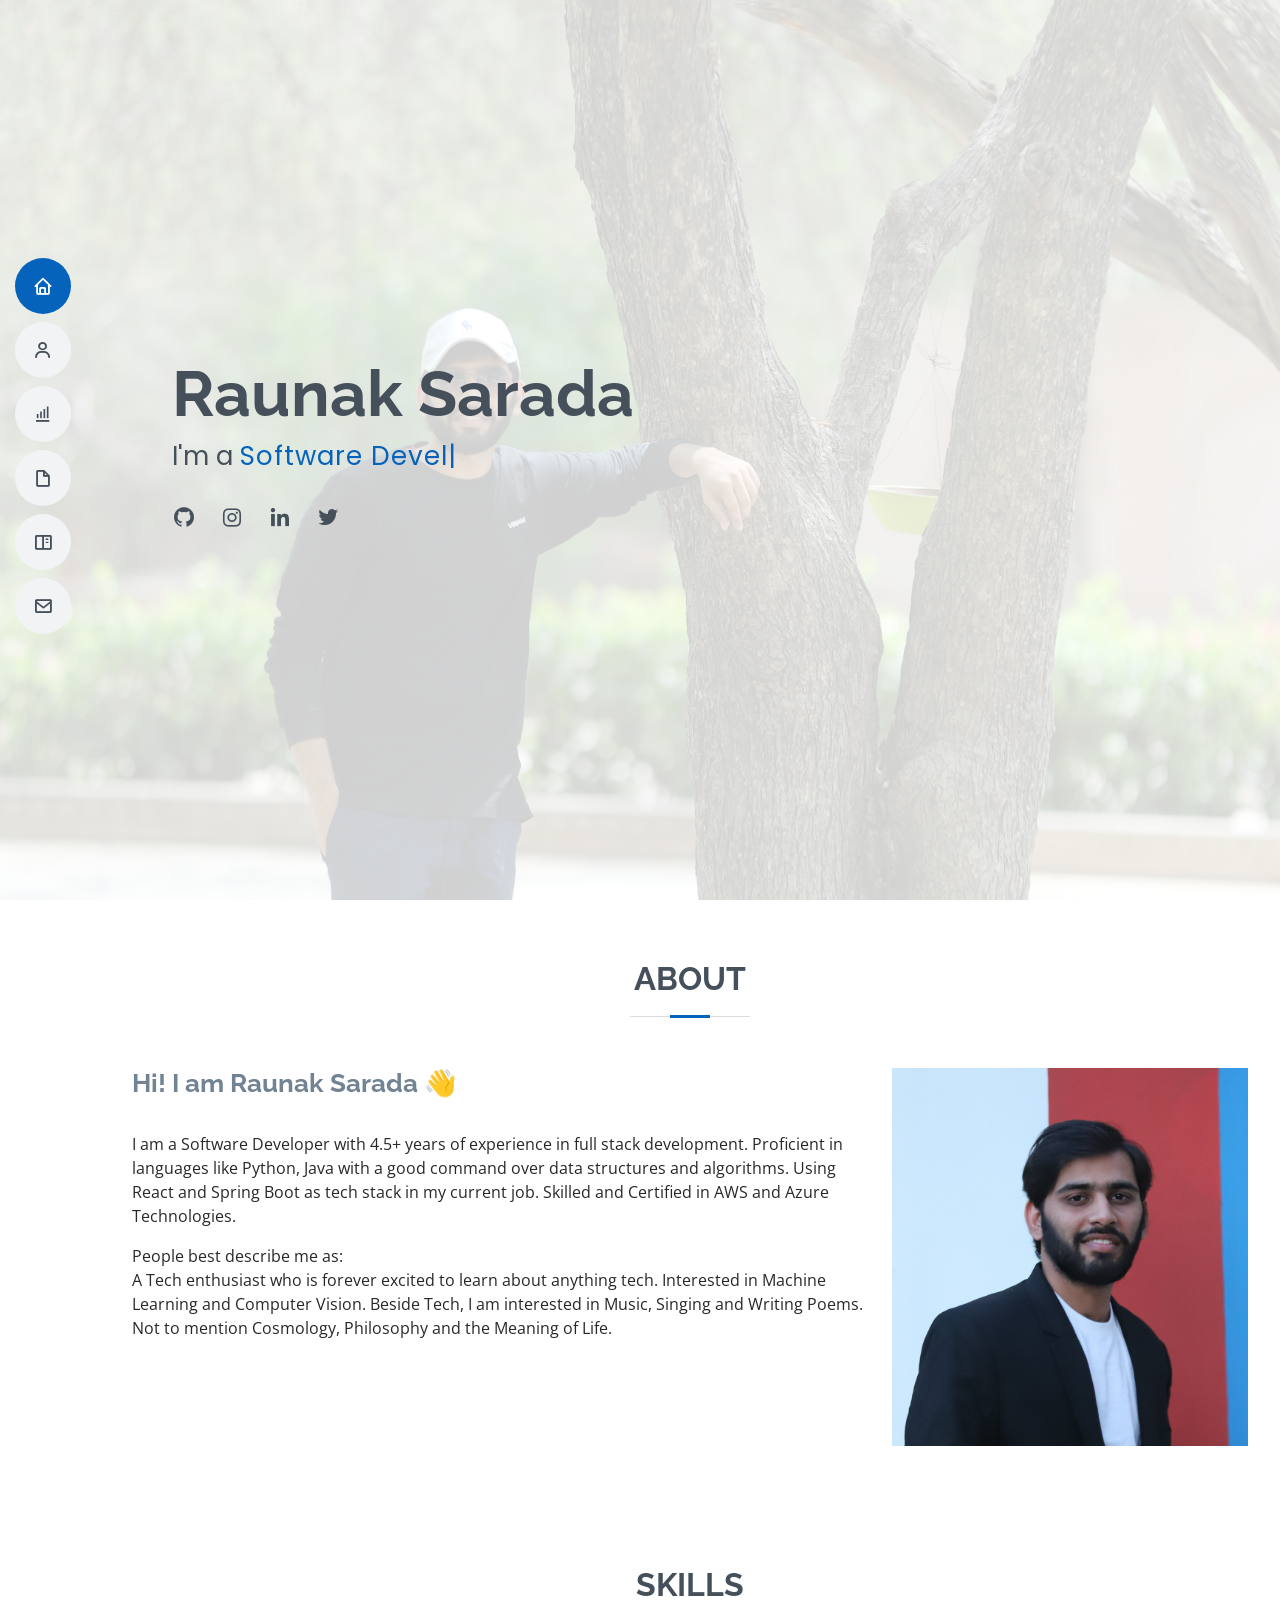
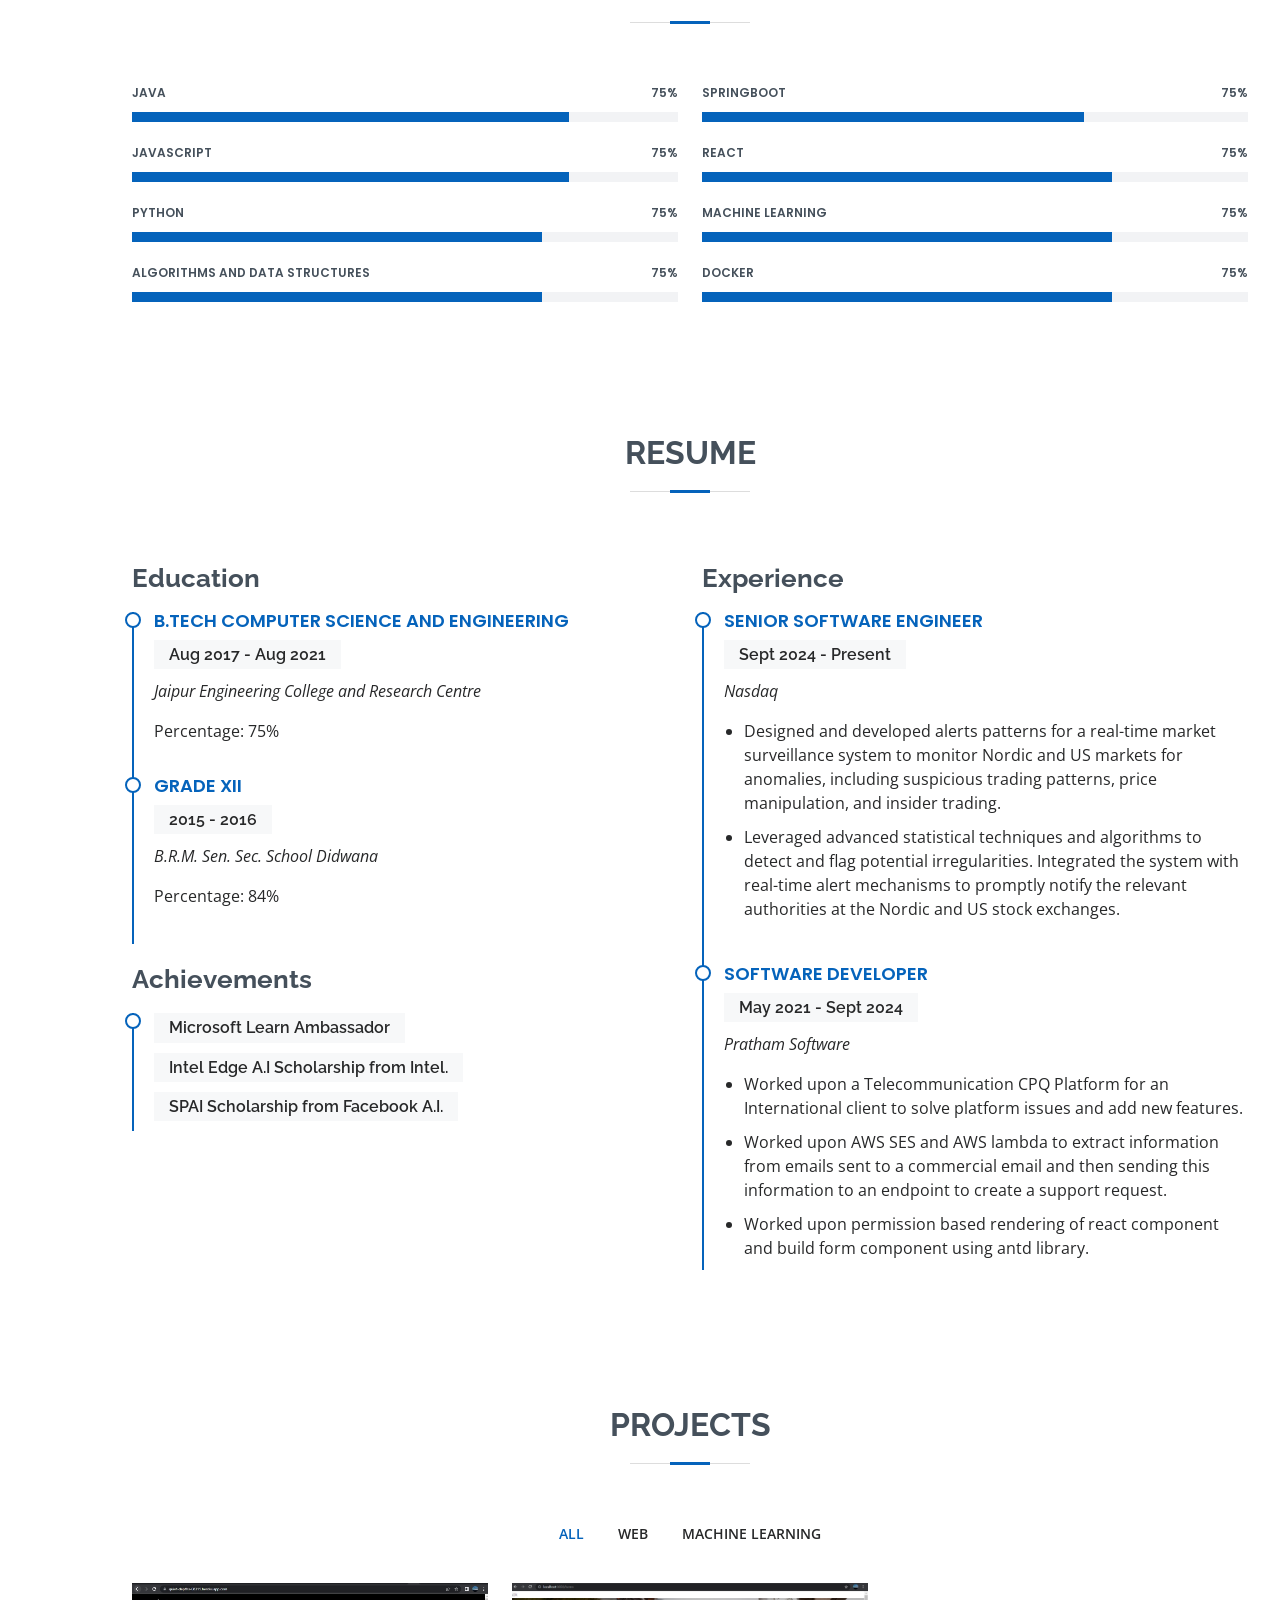
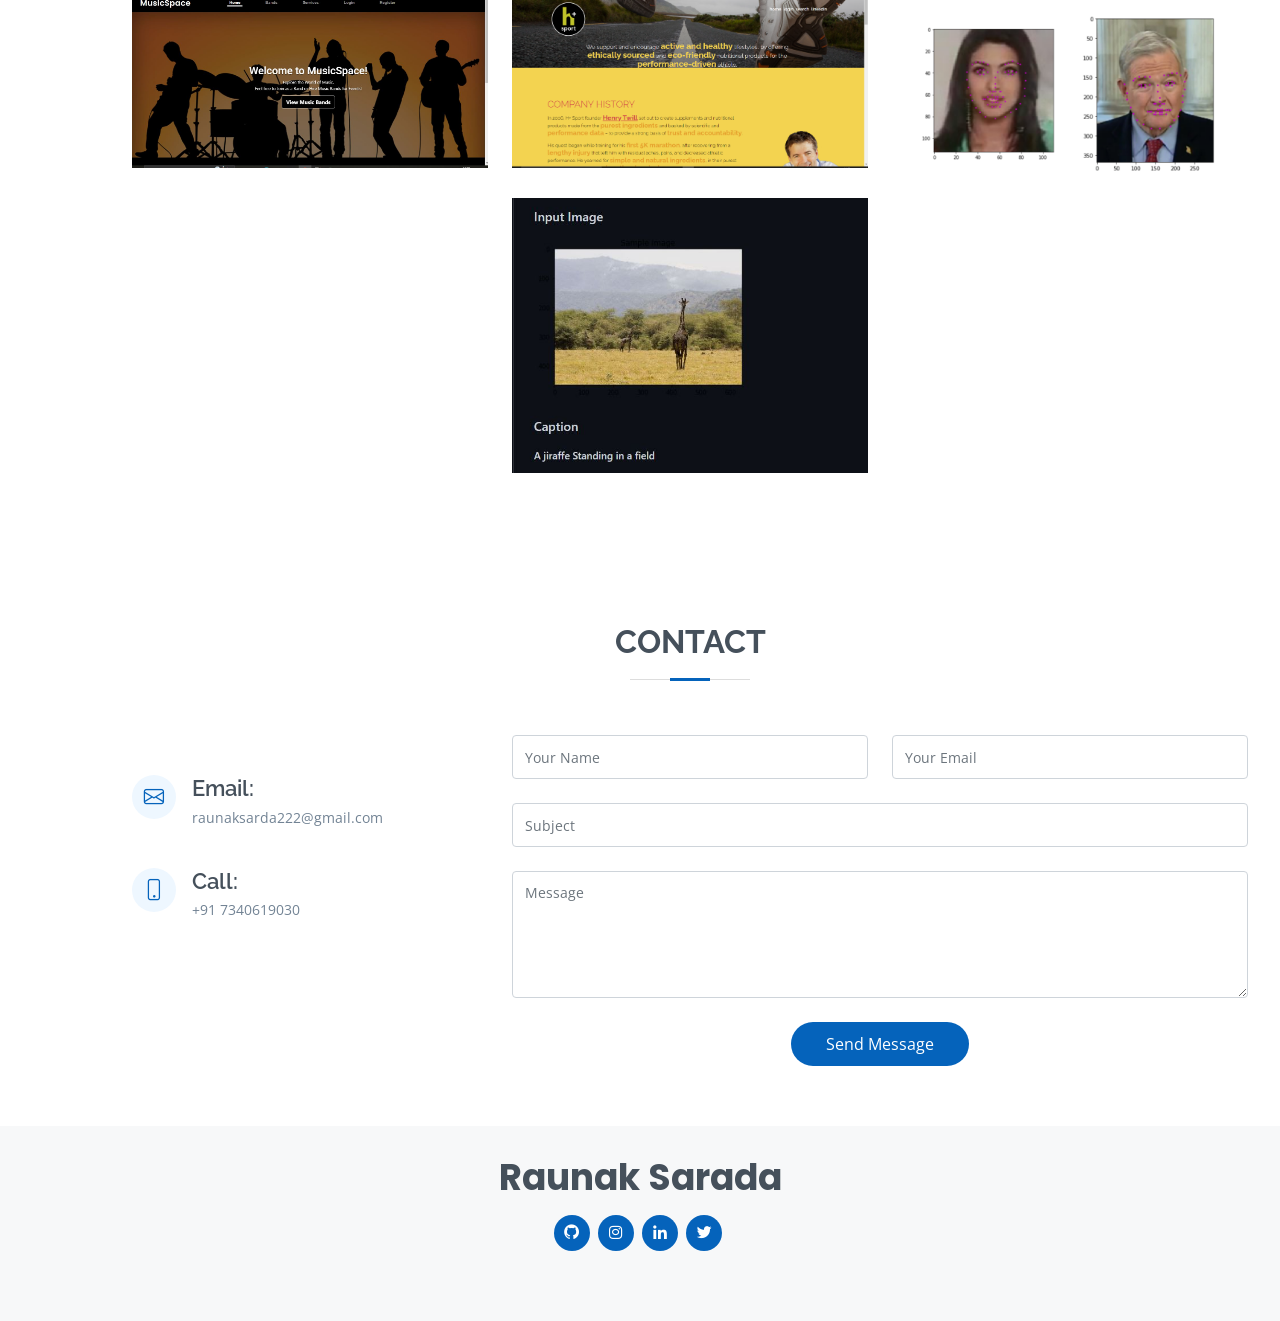
<file: index.html>
<!DOCTYPE html>
<html lang="en">

<head>
  <meta charset="utf-8">
  <meta content="width=device-width, initial-scale=1.0" name="viewport">

  <title>Raunak Sarada - Software Developer</title>
  <meta
    content="Software Developer with expertise in Python, Java, React, and Machine Learning. View my portfolio and resume."
    name="description">
  <meta content="Raunak Sarada, Software Developer, Full Stack, Machine Learning, Python, Java, React, Portfolio"
    name="keywords">

  <!-- Favicons -->
  <link href="assets/img/favicon.png" rel="icon">
  <link href="assets/img/apple-touch-icon.png" rel="apple-touch-icon">

  <!-- Google Fonts -->
  <link
    href="https://fonts.googleapis.com/css?family=Open+Sans:300,300i,400,400i,600,600i,700,700i|Raleway:300,300i,400,400i,500,500i,600,600i,700,700i|Poppins:300,300i,400,400i,500,500i,600,600i,700,700i"
    rel="stylesheet">

  <!-- Vendor CSS Files -->
  <link href="assets/vendor/aos/aos.css" rel="stylesheet">
  <link href="assets/vendor/bootstrap/css/bootstrap.min.css" rel="stylesheet">
  <link href="assets/vendor/bootstrap-icons/bootstrap-icons.css" rel="stylesheet">
  <link href="assets/vendor/boxicons/css/boxicons.min.css" rel="stylesheet">
  <link href="assets/vendor/glightbox/css/glightbox.min.css" rel="stylesheet">
  <link href="assets/vendor/swiper/swiper-bundle.min.css" rel="stylesheet">

  <!-- Template Main CSS File -->
  <link href="assets/css/style.css" rel="stylesheet">

  <!-- =======================================================
  * Template Name: MyResume - v4.3.0
  * Template URL: https://bootstrapmade.com/free-html-bootstrap-template-my-resume/
  * Author: BootstrapMade.com
  * License: https://bootstrapmade.com/license/
  ======================================================== -->
</head>

<body>

  <!-- ======= Mobile nav toggle button ======= -->
  <!-- <button type="button" class="mobile-nav-toggle d-xl-none"><i class="bi bi-list mobile-nav-toggle"></i></button> -->
  <i class="bi bi-list mobile-nav-toggle d-xl-none"></i>
  <!-- ======= Header ======= -->
  <header id="header" class="d-flex flex-column justify-content-center">

    <nav id="navbar" class="navbar nav-menu">
      <ul>
        <li><a href="#hero" class="nav-link scrollto active"><i class="bx bx-home"></i> <span>Home</span></a></li>
        <li><a href="#about" class="nav-link scrollto"><i class="bx bx-user"></i> <span>About</span></a></li>
        <li><a href="#skills" class="nav-link scrollto"><i class="bx bx-bar-chart-alt"></i> <span>Skills</span></a></li>
        <li><a href="#resume" class="nav-link scrollto"><i class="bx bx-file-blank"></i> <span>Resume</span></a></li>
        <li><a href="#portfolio" class="nav-link scrollto"><i class="bx bx-book-content"></i> <span>Portfolio</span></a>
        </li>
        <li><a href="#contact" class="nav-link scrollto"><i class="bx bx-envelope"></i> <span>Contact</span></a></li>
      </ul>
    </nav><!-- .nav-menu -->

  </header><!-- End Header -->

  <!-- ======= Hero Section ======= -->
  <section id="hero" class="d-flex flex-column justify-content-center">
    <div class="container" data-aos="zoom-in" data-aos-delay="100">
      <h1>Raunak Sarada</h1>
      <p>I'm a <span class="typed" data-typed-items="Software Developer, Machine Learning Enthusiast"></span></p>
      <div class="social-links">
        <a href="https://github.com/raunak222" class="github" target="_blank"><i class="bx bxl-github"></i></a>
        <a href="https://www.instagram.com/raunak1999/" class="instagram" target="_blank"><i
            class="bx bxl-instagram"></i></a>
        <a href="https://www.linkedin.com/in/raunak-sarada/" class="linkedin" target="_blank"><i
            class="bx bxl-linkedin"></i></a>
        <a href="https://twitter.com/Raunak13064200" class="twitter" target="_blank"><i class="bx bxl-twitter"></i></a>
      </div>
    </div>
  </section><!-- End Hero -->

  <main id="main">

    <!-- ======= About Section ======= -->
    <section id="about" class="about">
      <div class="container" data-aos="fade-up">

        <div class="section-title">
          <h2>About</h2>
        </div>

        <div class="row">

          <div class="col-lg-8 pt-4 pt-lg-0 content">
            <h3>Hi! I am Raunak Sarada 👋</h3>
            <br>
            <!-- <p class="fst-italic">
              Lorem ipsum dolor sit amet, consectetur adipiscing elit, sed do eiusmod tempor incididunt ut labore et dolore
              magna aliqua.
            </p> -->
            <p>I am a Software Developer with 4.5+ years of experience in full stack development. Proficient in
              languages like Python,
              Java with a good command over data structures and algorithms.
              Using React and Spring Boot as tech stack in my current job. Skilled and Certified in AWS and Azure
              Technologies.
            </p>
            <p> People best describe me as:
              <br>A Tech enthusiast who is forever excited to learn about anything tech.
              Interested in Machine Learning and Computer Vision.
              Beside Tech, I am interested in Music, Singing and Writing Poems.
              Not to mention Cosmology, Philosophy and the Meaning of Life.
            </p>
            <div class="row">
            </div>
          </div>
          <div class="col-lg-4">
            <img src="assets/img/profile-img.jpg" class="img-fluid" alt="Raunak Sarada Profile Picture">
          </div>
        </div>

      </div>
    </section><!-- End About Section -->

    <!-- ======= Facts Section ======= -->

    <!-- End Facts Section -->

    <!-- ======= Skills Section ======= -->
    <section id="skills" class="skills section-bg">
      <div class="container" data-aos="fade-up">

        <div class="section-title">
          <h2>Skills</h2>
          <!-- <p>Magnam dolores commodi suscipit. Necessitatibus eius consequatur ex aliquid fuga eum quidem. Sit sint consectetur velit. Quisquam quos quisquam cupiditate. Et nemo qui impedit suscipit alias ea. Quia fugiat sit in iste officiis commodi quidem hic quas.</p> -->
        </div>

        <div class="row skills-content">

          <div class="col-lg-6">

            <div class="progress">
              <span class="skill">Java <i class="val">75%</i></span>
              <div class="progress-bar-wrap">
                <div class="progress-bar" role="progressbar" aria-valuenow="80" aria-valuemin="0" aria-valuemax="100">
                </div>
              </div>
            </div>

            <div class="progress">
              <span class="skill">Javascript <i class="val">75%</i></span>
              <div class="progress-bar-wrap">
                <div class="progress-bar" role="progressbar" aria-valuenow="80" aria-valuemin="0" aria-valuemax="100">
                </div>
              </div>
            </div>

            <div class="progress">
              <span class="skill">Python <i class="val">75%</i></span>
              <div class="progress-bar-wrap">
                <div class="progress-bar" role="progressbar" aria-valuenow="75" aria-valuemin="0" aria-valuemax="100">
                </div>
              </div>
            </div>

            <div class="progress">
              <span class="skill">Algorithms and Data Structures<i class="val">75%</i></span>
              <div class="progress-bar-wrap">
                <div class="progress-bar" role="progressbar" aria-valuenow="75" aria-valuemin="0" aria-valuemax="100">
                </div>
              </div>
            </div>

          </div>

          <div class="col-lg-6">

            <div class="progress">
              <span class="skill">Springboot<i class="val">75%</i></span>
              <div class="progress-bar-wrap">
                <div class="progress-bar" role="progressbar" aria-valuenow="70" aria-valuemin="0" aria-valuemax="100">
                </div>
              </div>
            </div>

            <div class="progress">
              <span class="skill">React<i class="val">75%</i></span>
              <div class="progress-bar-wrap">
                <div class="progress-bar" role="progressbar" aria-valuenow="75" aria-valuemin="0" aria-valuemax="100">
                </div>
              </div>
            </div>

            <div class="progress">
              <span class="skill">Machine learning<i class="val">75%</i></span>
              <div class="progress-bar-wrap">
                <div class="progress-bar" role="progressbar" aria-valuenow="75" aria-valuemin="0" aria-valuemax="100">
                </div>
              </div>
            </div>

            <div class="progress">
              <span class="skill">Docker<i class="val">75%</i></span>
              <div class="progress-bar-wrap">
                <div class="progress-bar" role="progressbar" aria-valuenow="75" aria-valuemin="0" aria-valuemax="100">
                </div>
              </div>
            </div>



          </div>

        </div>

      </div>
    </section><!-- End Skills Section -->

    <!-- ======= Resume Section ======= -->
    <section id="resume" class="resume">
      <div class="container" data-aos="fade-up">

        <div class="section-title">
          <h2>Resume</h2>
          <!-- <p>Magnam dolores commodi suscipit. Necessitatibus eius consequatur ex aliquid fuga eum quidem. Sit sint consectetur velit. Quisquam quos quisquam cupiditate. Et nemo qui impedit suscipit alias ea. Quia fugiat sit in iste officiis commodi quidem hic quas.</p> -->
        </div>

        <div class="row">
          <div class="col-lg-6">
            <h3 class="resume-title">Education</h3>
            <div class="resume-item">
              <h4>B.Tech Computer Science and Engineering</h4>
              <h5>Aug 2017 - Aug 2021</h5>
              <p><em>Jaipur Engineering College and Research Centre</em></p>
              <p>Percentage: 75%</p>
            </div>
            <div class="resume-item">
              <h4>Grade XII</h4>
              <h5>2015 - 2016</h5>
              <p><em>B.R.M. Sen. Sec. School Didwana</em></p>
              <p>Percentage: 84%</p>
            </div>

            <h3 class="resume-title">Achievements</h3>
            <div class="resume-item">
              <h5>Microsoft Learn Ambassador</h5>
              <h5>Intel Edge A.I Scholarship from Intel.</h5>
              <h5>SPAI Scholarship from Facebook A.I.</h5>
            </div>

          </div>
          <div class="col-lg-6">
            <h3 class="resume-title">Experience</h3>
            <div class="resume-item">
              <h4>Senior Software Engineer</h4>
              <h5>Sept 2024 - Present</h5>
              <p><em>Nasdaq</em></p>
              <ul>
                <li>Designed and developed alerts patterns for a real-time market surveillance system to monitor Nordic
                  and US markets for anomalies, including suspicious trading patterns, price manipulation, and insider
                  trading.</li>
                <li>Leveraged advanced statistical techniques and algorithms to detect and flag potential
                  irregularities. Integrated the system with real-time alert mechanisms to promptly notify the relevant
                  authorities at the Nordic and US stock exchanges.</li>
              </ul>
            </div>
            <div class="resume-item">
              <h4>Software Developer</h4>
              <h5>May 2021 - Sept 2024</h5>
              <p><em>Pratham Software</em></p>
              <ul>
                <li> Worked upon a Telecommunication CPQ Platform for an International client to solve platform issues
                  and add new features.</li>
                <li> Worked upon AWS SES and AWS lambda to extract information from emails sent to a commercial email
                  and then sending this information to an endpoint to create a support request.</li>
                <li>Worked upon permission based rendering of react component and build form component using antd
                  library.</li>
              </ul>
            </div>
          </div>
        </div>

      </div>
    </section><!-- End Resume Section -->

    <!-- ======= Portfolio Section ======= -->
    <section id="portfolio" class="portfolio section-bg">
      <div class="container" data-aos="fade-up">

        <div class="section-title">
          <h2>Projects</h2>
          <!-- <p>Magnam dolores commodi suscipit. Necessitatibus eius consequatur ex aliquid fuga eum quidem. Sit sint consectetur velit. Quisquam quos quisquam cupiditate. Et nemo qui impedit suscipit alias ea. Quia fugiat sit in iste officiis commodi quidem hic quas.</p> -->
        </div>

        <div class="row">
          <div class="col-lg-12 d-flex justify-content-center" data-aos="fade-up" data-aos-delay="100">
            <ul id="portfolio-flters">
              <li data-filter="*" class="filter-active">All</li>
              <li data-filter=".filter-web">WEB</li>
              <li data-filter=".filter-ml">Machine Learning</li>
            </ul>
          </div>
        </div>

        <div class="row portfolio-container" data-aos="fade-up" data-aos-delay="200">

          <div class="col-lg-4 col-md-6 portfolio-item filter-web">
            <div class="portfolio-wrap">
              <img src="assets/img/portfolio/musicspace.JPG" class="img-fluid" alt="MusicSpace Project">
              <div class="portfolio-info">
                <h4>MusicSpace</h4>
                <p>WEB</p>
                <div class="portfolio-links">
                  <a href="assets/img/portfolio/musicspace.JPG" data-gallery="portfolioGallery"
                    class="portfolio-lightbox"><i class="bx bx-plus"></i></a>
                  <a href="https://github.com/raunak222/MusicSpace" target="_blank"><i class="bx bx-link"></i></a>
                </div>
              </div>
            </div>
          </div>

          <div class="col-lg-4 col-md-6 portfolio-item filter-web">
            <div class="portfolio-wrap">
              <img src="assets/img/portfolio/home_hplusapp.png" class="img-fluid" alt="hplusapp Project">
              <div class="portfolio-info">
                <h4>hplusapp</h4>
                <p>WEB</p>
                <div class="portfolio-links">
                  <a href="assets/img/portfolio/home_hplusapp.png" data-gallery="portfolioGallery"
                    class="portfolio-lightbox"><i class="bx bx-plus"></i></a>
                  <!-- <a href="" class="portfolio-details-lightbox" data-glightbox="type: external" title="Portfolio Details"><i class="bx bx-link"></i></a> -->
                  <a href="https://github.com/raunak222/hplusapp" target="_blank"><i class="bx bx-link"></i></a>
                </div>
              </div>
            </div>
          </div>

          <div class="col-lg-4 col-md-6 portfolio-item filter-ml">
            <div class="portfolio-wrap">
              <img src="assets/img/portfolio/key_pts_example.png" class="img-fluid"
                alt="Facial Keypoint Detection Project">
              <div class="portfolio-info">
                <h4>Facial keypoint Detection</h4>
                <p>Machine Learning</p>
                <div class="portfolio-links">
                  <a href="assets/img/portfolio/key_pts_example.png" data-gallery="portfolioGallery"
                    class="portfolio-lightbox"><i class="bx bx-plus"></i></a>
                  <!-- <a href="" class="portfolio-details-lightbox" data-glightbox="type: external" title="Portfolio Details"><i class="bx bx-link"></i></a> -->
                  <a href="https://github.com/raunak222/Facial-Keypoint-Detection" target="_blank"><i
                      class="bx bx-link"></i></a>
                </div>
              </div>
            </div>
          </div>

          <div class="col-lg-4 col-md-6 portfolio-item filter-ml">
            <div class="portfolio-wrap">
              <img src="assets/img/portfolio/image_caption_exa.JPG" class="img-fluid" alt="Image Captioning Project">
              <div class="portfolio-info">
                <h4>Image Captioning</h4>
                <p>Machine Learning and Computer Vision</p>
                <div class="portfolio-links">
                  <a href="assets/img/portfolio/image_caption_exa.JPG" data-gallery="portfolioGallery"
                    class="portfolio-lightbox"><i class="bx bx-plus"></i></a>
                  <a href="https://github.com/raunak222/Image-Captioning" target="_blank"><i class="bx bx-link"></i></a>
                </div>
              </div>
            </div>
          </div>




        </div>

      </div>
    </section><!-- End Portfolio Section -->

    <!-- ======= Services Section ======= -->

    <!-- End Services Section -->

    <!-- ======= Testimonials Section ======= -->

    <!-- End Testimonials Section -->

    <!-- ======= Contact Section ======= -->
    <section id="contact" class="contact">
      <div class="container" data-aos="fade-up">

        <div class="section-title">
          <h2>Contact</h2>
        </div>

        <div class="row mt-1">

          <div class="col-lg-4">
            <div class="info">


              <div class="email">
                <i class="bi bi-envelope"></i>
                <h4>Email:</h4>
                <p>raunaksarda222@gmail.com</p>
              </div>

              <div class="phone">
                <i class="bi bi-phone"></i>
                <h4>Call:</h4>
                <p>+91 7340619030</p>
              </div>

            </div>

          </div>

          <div class="col-lg-8 mt-5 mt-lg-0">

            <form action="https://formspree.io/f/YOUR_FORM_ID" method="post" role="form" class="php-email-form">
              <div class="row">
                <div class="col-md-6 form-group">
                  <input type="text" name="name" class="form-control" id="name" placeholder="Your Name" required>
                </div>
                <div class="col-md-6 form-group mt-3 mt-md-0">
                  <input type="email" class="form-control" name="email" id="email" placeholder="Your Email" required>
                </div>
              </div>
              <div class="form-group mt-3">
                <input type="text" class="form-control" name="subject" id="subject" placeholder="Subject" required>
              </div>
              <div class="form-group mt-3">
                <textarea class="form-control" name="message" rows="5" placeholder="Message" required></textarea>
              </div>
              <div class="my-3">
                <div class="loading">Loading</div>
                <div class="error-message"></div>
                <div class="sent-message">Your message has been sent. Thank you!</div>
              </div>
              <div class="text-center"><button type="submit">Send Message</button></div>
            </form>

          </div>

        </div>

      </div>
    </section>
    <!-- End Contact Section -->

  </main><!-- End #main -->

  <!-- ======= Footer ======= -->
  <footer id="footer">
    <div class="container">
      <h3>Raunak Sarada</h3>

      <div class="social-links">
        <a href="https://github.com/raunak222" class="github" target="_blank"><i class="bx bxl-github"></i></a>
        <a href="https://www.instagram.com/raunak1999/" class="instagram" target="_blank"><i
            class="bx bxl-instagram"></i></a>
        <a href="https://www.linkedin.com/in/raunak-sarada/" class="linkedin" target="_blank"><i
            class="bx bxl-linkedin"></i></a>
        <a href="https://twitter.com/Raunak13064200" class="twitter" target="_blank"><i class="bx bxl-twitter"></i></a>
      </div>

      <div class="credits">
        <!-- All the links in the footer should remain intact. -->
        <!-- You can delete the links only if you purchased the pro version. -->
        <!-- Licensing information: [license-url] -->
        <!-- Purchase the pro version with working PHP/AJAX contact form: https://bootstrapmade.com/free-html-bootstrap-template-my-resume/ -->
        <!-- Designed by <a href="https://bootstrapmade.com/">BootstrapMade</a> -->
      </div>
    </div>
  </footer><!-- End Footer -->

  <div id="preloader"></div>
  <a href="#" class="back-to-top d-flex align-items-center justify-content-center"><i
      class="bi bi-arrow-up-short"></i></a>

  <!-- Vendor JS Files -->
  <script src="assets/vendor/aos/aos.js"></script>
  <script src="assets/vendor/bootstrap/js/bootstrap.bundle.min.js"></script>
  <script src="assets/vendor/glightbox/js/glightbox.min.js"></script>
  <script src="assets/vendor/isotope-layout/isotope.pkgd.min.js"></script>
  <script src="assets/vendor/php-email-form/validate.js"></script>
  <script src="assets/vendor/purecounter/purecounter.js"></script>
  <script src="assets/vendor/swiper/swiper-bundle.min.js"></script>
  <script src="assets/vendor/typed.js/typed.min.js"></script>
  <script src="assets/vendor/waypoints/noframework.waypoints.js"></script>

  <!-- Template Main JS File -->
  <script src="assets/js/main.js"></script>

</body>

</html>
</file>
<file: assets/css/style.css>
/**
* Template Name: MyResume - v4.3.0
* Template URL: https://bootstrapmade.com/free-html-bootstrap-template-my-resume/
* Author: BootstrapMade.com
* License: https://bootstrapmade.com/license/
*/

/*--------------------------------------------------------------
# General
--------------------------------------------------------------*/
body {
  font-family: "Open Sans", sans-serif;
  color: #272829;
}

a {
  color: #0563bb;
  text-decoration: none;
}

a:hover {
  color: #067ded;
  text-decoration: none;
}

h1, h2, h3, h4, h5, h6 {
  font-family: "Raleway", sans-serif;
}

/*--------------------------------------------------------------
# Back to top button
--------------------------------------------------------------*/
.back-to-top {
  position: fixed;
  visibility: hidden;
  opacity: 0;
  right: 15px;
  bottom: 15px;
  z-index: 996;
  background: #0563bb;
  width: 40px;
  height: 40px;
  border-radius: 50px;
  transition: all 0.4s;
}

.back-to-top i {
  font-size: 28px;
  color: #fff;
  line-height: 0;
}

.back-to-top:hover {
  background: #0678e3;
  color: #fff;
}

.back-to-top.active {
  visibility: visible;
  opacity: 1;
}

/*--------------------------------------------------------------
# Preloader
--------------------------------------------------------------*/
#preloader {
  position: fixed;
  top: 0;
  left: 0;
  right: 0;
  bottom: 0;
  z-index: 9999;
  overflow: hidden;
  background: #fff;
}

#preloader:before {
  content: "";
  position: fixed;
  top: calc(50% - 30px);
  left: calc(50% - 30px);
  border: 6px solid #0563bb;
  border-top-color: #fff;
  border-bottom-color: #fff;
  border-radius: 50%;
  width: 60px;
  height: 60px;
  -webkit-animation: animate-preloader 1s linear infinite;
  animation: animate-preloader 1s linear infinite;
}

@-webkit-keyframes animate-preloader {
  0% {
    transform: rotate(0deg);
  }
  100% {
    transform: rotate(360deg);
  }
}

@keyframes animate-preloader {
  0% {
    transform: rotate(0deg);
  }
  100% {
    transform: rotate(360deg);
  }
}

/*--------------------------------------------------------------
# Disable aos animation delay on mobile devices
--------------------------------------------------------------*/
@media screen and (max-width: 768px) {
  [data-aos-delay] {
    transition-delay: 0 !important;
  }
}

/*--------------------------------------------------------------
# Header
--------------------------------------------------------------*/
#header {
  position: fixed;
  top: 0;
  left: 0;
  bottom: 0;
  z-index: 9997;
  transition: all 0.5s;
  padding: 15px;
  overflow-y: auto;
}

@media (max-width: 992px) {
  #header {
    width: 300px;
    background: #fff;
    border-right: 1px solid #e6e9ec;
    left: -300px;
  }
}

@media (min-width: 992px) {
  #main {
    margin-left: 100px;
  }
}

/*--------------------------------------------------------------
# Navigation Menu
--------------------------------------------------------------*/
/**
* Desktop Navigation 
*/
.nav-menu {
  padding: 0;
  display: block;
}

.nav-menu * {
  margin: 0;
  padding: 0;
  list-style: none;
}

.nav-menu > ul > li {
  position: relative;
  white-space: nowrap;
}

.nav-menu a, .nav-menu a:focus {
  display: flex;
  align-items: center;
  color: #45505b;
  padding: 10px 18px;
  margin-bottom: 8px;
  transition: 0.3s;
  font-size: 15px;
  border-radius: 50px;
  background: #f2f3f5;
  height: 56px;
  width: 100%;
  overflow: hidden;
  transition: 0.3s;
}

.nav-menu a i, .nav-menu a:focus i {
  font-size: 20px;
}

.nav-menu a span, .nav-menu a:focus span {
  padding: 0 5px 0 7px;
  color: #45505b;
}

@media (min-width: 992px) {
  .nav-menu a, .nav-menu a:focus {
    width: 56px;
  }
  .nav-menu a span, .nav-menu a:focus span {
    display: none;
    color: #fff;
  }
}

.nav-menu a:hover, .nav-menu .active, .nav-menu .active:focus, .nav-menu li:hover > a {
  color: #fff;
  background: #0563bb;
}

.nav-menu a:hover span, .nav-menu .active span, .nav-menu .active:focus span, .nav-menu li:hover > a span {
  color: #fff;
}

.nav-menu a:hover, .nav-menu li:hover > a {
  width: 100%;
  color: #fff;
}

.nav-menu a:hover span, .nav-menu li:hover > a span {
  display: block;
}

/**
* Mobile Navigation 
*/
.mobile-nav-toggle {
  position: fixed;
  right: 10px;
  top: 10px;
  z-index: 9998;
  border: 0;
  background: none;
  font-size: 28px;
  transition: all 0.4s;
  outline: none !important;
  line-height: 0;
  cursor: pointer;
  border-radius: 50px;
  padding: 5px;
}

.mobile-nav-toggle i {
  color: #45505b;
}

.mobile-nav-active {
  overflow: hidden;
}

.mobile-nav-active #header {
  left: 0;
}

.mobile-nav-active .mobile-nav-toggle {
  color: #fff;
  background-color: #0563bb;
}

/*--------------------------------------------------------------
# Hero Section
--------------------------------------------------------------*/
#hero {
  width: 100%;
  height: 100vh;
  background: url("../img/hero-bg.jpg") top right no-repeat; 
  background-size: cover;
  position: relative; 
}

@media (min-width: 992px) {
  #hero {
    padding-left: 160px;
  }
}

#hero:before {
  content: "";
  background: rgba(255, 255, 255, 0.8);
  position: absolute;
  bottom: 0;
  top: 0;
  left: 0;
  right: 0;
}

#hero h1 {
  margin: 0;
  font-size: 64px;
  font-weight: 700;
  line-height: 56px;
  color: #45505b;
}

#hero p {
  color: #45505b;
  margin: 15px 0 0 0;
  font-size: 26px;
  font-family: "Poppins", sans-serif;
}

#hero p span {
  color: #0563bb;
  letter-spacing: 1px;
}

#hero .social-links {
  margin-top: 30px;
}

#hero .social-links a {
  font-size: 24px;
  display: inline-block;
  color: #45505b;
  line-height: 1;
  margin-right: 20px;
  transition: 0.3s;
}

#hero .social-links a:hover {
  color: #0563bb;
}

@media (max-width: 992px) {
  #hero {
    text-align: center;
  }
  #hero h1 {
    font-size: 32px;
    line-height: 36px;
  }
  #hero p {
    margin-top: 10px;
    font-size: 20px;
    line-height: 24px;
  }
}

/*--------------------------------------------------------------
# Sections General
--------------------------------------------------------------*/
section {
  padding: 60px 0;
  overflow: hidden;
}

.section-title {
  text-align: center;
  padding-bottom: 30px;
}

.section-title h2 {
  font-size: 32px;
  font-weight: bold;
  text-transform: uppercase;
  margin-bottom: 20px;
  padding-bottom: 20px;
  position: relative;
  color: #45505b;
}

.section-title h2::before {
  content: '';
  position: absolute;
  display: block;
  width: 120px;
  height: 1px;
  background: #ddd;
  bottom: 1px;
  left: calc(50% - 60px);
}

.section-title h2::after {
  content: '';
  position: absolute;
  display: block;
  width: 40px;
  height: 3px;
  background: #0563bb;
  bottom: 0;
  left: calc(50% - 20px);
}

.section-title p {
  margin-bottom: 0;
}

/*--------------------------------------------------------------
# About
--------------------------------------------------------------*/
.about .content h3 {
  font-weight: 700;
  font-size: 26px;
  color: #728394;
}

.about .content ul {
  list-style: none;
  padding: 0;
}

.about .content ul li {
  margin-bottom: 20px;
  display: flex;
  align-items: center;
}

.about .content ul strong {
  margin-right: 10px;
}

.about .content ul i {
  font-size: 16px;
  margin-right: 5px;
  color: #0563bb;
  line-height: 0;
}

.about .content p:last-child {
  margin-bottom: 0;
}

/*--------------------------------------------------------------
# Facts
--------------------------------------------------------------*/
.facts .count-box {
  padding: 30px 30px 25px 30px;
  margin-top: 30px;
  width: 100%;
  position: relative;
  text-align: center;
  background: #fff;
}

.facts .count-box i {
  position: absolute;
  top: -25px;
  left: 50%;
  transform: translateX(-50%);
  font-size: 24px;
  background: #0563bb;
  color: #fff;
  border-radius: 50px;
  display: inline-flex;
  align-items: center;
  justify-content: center;
  width: 48px;
  height: 48px;
}

.facts .count-box span {
  font-size: 36px;
  display: block;
  font-weight: 600;
  color: #011426;
}

.facts .count-box p {
  padding: 0;
  margin: 0;
  font-family: "Raleway", sans-serif;
  font-size: 14px;
}

/*--------------------------------------------------------------
# Akills
--------------------------------------------------------------*/
.skills .progress {
  height: 60px;
  display: block;
  background: none;
  border-radius: 0;
}

.skills .progress .skill {
  padding: 10px 0;
  margin: 0;
  text-transform: uppercase;
  display: block;
  font-weight: 600;
  font-family: "Poppins", sans-serif;
  color: #45505b;
}

.skills .progress .skill .val {
  float: right;
  font-style: normal;
}

.skills .progress-bar-wrap {
  background: #f2f3f5;
}

.skills .progress-bar {
  width: 1px;
  height: 10px;
  transition: .9s;
  background-color: #0563bb;
}

/*--------------------------------------------------------------
# Resume
--------------------------------------------------------------*/
.resume .resume-title {
  font-size: 26px;
  font-weight: 700;
  margin-top: 20px;
  margin-bottom: 20px;
  color: #45505b;
}

.resume .resume-item {
  padding: 0 0 20px 20px;
  margin-top: -2px;
  border-left: 2px solid #0563bb;
  position: relative;
}

.resume .resume-item h4 {
  line-height: 18px;
  font-size: 18px;
  font-weight: 600;
  text-transform: uppercase;
  font-family: "Poppins", sans-serif;
  color: #0563bb;
  margin-bottom: 10px;
}

.resume .resume-item h5 {
  font-size: 16px;
  background: #f7f8f9;
  padding: 5px 15px;
  display: inline-block;
  font-weight: 600;
  margin-bottom: 10px;
}

.resume .resume-item ul {
  padding-left: 20px;
}

.resume .resume-item ul li {
  padding-bottom: 10px;
}

.resume .resume-item:last-child {
  padding-bottom: 0;
}

.resume .resume-item::before {
  content: "";
  position: absolute;
  width: 16px;
  height: 16px;
  border-radius: 50px;
  left: -9px;
  top: 0;
  background: #fff;
  border: 2px solid #0563bb;
}

/*--------------------------------------------------------------
# Portfolio
--------------------------------------------------------------*/
.portfolio .portfolio-item {
  margin-bottom: 30px;
}

.portfolio #portfolio-flters {
  padding: 0;
  margin: 0 auto 25px auto;
  list-style: none;
  text-align: center;
  background: #fff;
  border-radius: 50px;
  padding: 2px 15px;
}

.portfolio #portfolio-flters li {
  cursor: pointer;
  display: inline-block;
  padding: 10px 15px;
  font-size: 14px;
  font-weight: 600;
  line-height: 1;
  text-transform: uppercase;
  color: #272829;
  margin-bottom: 5px;
  transition: all 0.3s ease-in-out;
}

.portfolio #portfolio-flters li:hover, .portfolio #portfolio-flters li.filter-active {
  color: #0563bb;
}

.portfolio #portfolio-flters li:last-child {
  margin-right: 0;
}

.portfolio .portfolio-wrap {
  transition: 0.3s;
  position: relative;
  overflow: hidden;
  z-index: 1;
  background: rgba(69, 80, 91, 0.8);
}

.portfolio .portfolio-wrap::before {
  content: "";
  background: rgba(255, 255, 255, 0.7);
  position: absolute;
  left: 30px;
  right: 30px;
  top: 30px;
  bottom: 30px;
  transition: all ease-in-out 0.3s;
  z-index: 2;
  opacity: 0;
}

.portfolio .portfolio-wrap .portfolio-info {
  opacity: 0;
  position: absolute;
  top: 0;
  left: 0;
  right: 0;
  bottom: 0;
  text-align: center;
  z-index: 3;
  transition: all ease-in-out 0.3s;
  display: flex;
  flex-direction: column;
  justify-content: center;
  align-items: center;
}

.portfolio .portfolio-wrap .portfolio-info::before {
  display: block;
  content: "";
  width: 48px;
  height: 48px;
  position: absolute;
  top: 35px;
  left: 35px;
  border-top: 3px solid #d7dce1;
  border-left: 3px solid #d7dce1;
  transition: all 0.5s ease 0s;
  z-index: 9994;
}

.portfolio .portfolio-wrap .portfolio-info::after {
  display: block;
  content: "";
  width: 48px;
  height: 48px;
  position: absolute;
  bottom: 35px;
  right: 35px;
  border-bottom: 3px solid #d7dce1;
  border-right: 3px solid #d7dce1;
  transition: all 0.5s ease 0s;
  z-index: 9994;
}

.portfolio .portfolio-wrap .portfolio-info h4 {
  font-size: 20px;
  color: #45505b;
  font-weight: 600;
}

.portfolio .portfolio-wrap .portfolio-info p {
  color: #45505b;
  font-size: 14px;
  text-transform: uppercase;
  padding: 0;
  margin: 0;
}

.portfolio .portfolio-wrap .portfolio-links {
  text-align: center;
  z-index: 4;
}

.portfolio .portfolio-wrap .portfolio-links a {
  color: #45505b;
  margin: 0 2px;
  font-size: 28px;
  display: inline-block;
  transition: 0.3s;
}

.portfolio .portfolio-wrap .portfolio-links a:hover {
  color: #148af9;
}

.portfolio .portfolio-wrap:hover::before {
  top: 0;
  left: 0;
  right: 0;
  bottom: 0;
  opacity: 1;
}

.portfolio .portfolio-wrap:hover .portfolio-info {
  opacity: 1;
}

.portfolio .portfolio-wrap:hover .portfolio-info::before {
  top: 15px;
  left: 15px;
}

.portfolio .portfolio-wrap:hover .portfolio-info::after {
  bottom: 15px;
  right: 15px;
}

/*--------------------------------------------------------------
# Portfolio Details
--------------------------------------------------------------*/
.portfolio-details {
  padding-top: 40px;
}

.portfolio-details .portfolio-details-slider img {
  width: 100%;
}

.portfolio-details .portfolio-details-slider .swiper-pagination {
  margin-top: 20px;
  position: relative;
}

.portfolio-details .portfolio-details-slider .swiper-pagination .swiper-pagination-bullet {
  width: 12px;
  height: 12px;
  background-color: #fff;
  opacity: 1;
  border: 1px solid #0563bb;
}

.portfolio-details .portfolio-details-slider .swiper-pagination .swiper-pagination-bullet-active {
  background-color: #0563bb;
}

.portfolio-details .portfolio-info {
  padding: 30px;
  box-shadow: 0px 0 30px rgba(69, 80, 91, 0.08);
}

.portfolio-details .portfolio-info h3 {
  font-size: 22px;
  font-weight: 700;
  margin-bottom: 20px;
  padding-bottom: 20px;
  border-bottom: 1px solid #eee;
}

.portfolio-details .portfolio-info ul {
  list-style: none;
  padding: 0;
  font-size: 15px;
}

.portfolio-details .portfolio-info ul li + li {
  margin-top: 10px;
}

.portfolio-details .portfolio-description {
  padding-top: 30px;
}

.portfolio-details .portfolio-description h2 {
  font-size: 26px;
  font-weight: 700;
  margin-bottom: 20px;
}

.portfolio-details .portfolio-description p {
  padding: 0;
}

/*--------------------------------------------------------------
# Services
--------------------------------------------------------------*/
.services .icon-box {
  text-align: center;
  padding: 70px 20px 80px 20px;
  transition: all ease-in-out 0.3s;
  background: #fff;
  box-shadow: 0px 5px 90px 0px rgba(110, 123, 131, 0.05);
}

.services .icon-box .icon {
  margin: 0 auto;
  width: 100px;
  height: 100px;
  display: flex;
  align-items: center;
  justify-content: center;
  transition: ease-in-out 0.3s;
  position: relative;
}

.services .icon-box .icon i {
  font-size: 36px;
  transition: 0.5s;
  position: relative;
}

.services .icon-box .icon svg {
  position: absolute;
  top: 0;
  left: 0;
}

.services .icon-box .icon svg path {
  transition: 0.5s;
  fill: #f5f5f5;
}

.services .icon-box h4 {
  font-weight: 600;
  margin: 10px 0 15px 0;
  font-size: 22px;
}

.services .icon-box h4 a {
  color: #45505b;
  transition: ease-in-out 0.3s;
}

.services .icon-box p {
  line-height: 24px;
  font-size: 14px;
  margin-bottom: 0;
}

.services .icon-box:hover {
  border-color: #fff;
  box-shadow: 0px 0 35px 0 rgba(0, 0, 0, 0.08);
}

.services .iconbox-blue i {
  color: #47aeff;
}

.services .iconbox-blue:hover .icon i {
  color: #fff;
}

.services .iconbox-blue:hover .icon path {
  fill: #47aeff;
}

.services .iconbox-orange i {
  color: #ffa76e;
}

.services .iconbox-orange:hover .icon i {
  color: #fff;
}

.services .iconbox-orange:hover .icon path {
  fill: #ffa76e;
}

.services .iconbox-pink i {
  color: #e80368;
}

.services .iconbox-pink:hover .icon i {
  color: #fff;
}

.services .iconbox-pink:hover .icon path {
  fill: #e80368;
}

.services .iconbox-yellow i {
  color: #ffbb2c;
}

.services .iconbox-yellow:hover .icon i {
  color: #fff;
}

.services .iconbox-yellow:hover .icon path {
  fill: #ffbb2c;
}

.services .iconbox-red i {
  color: #ff5828;
}

.services .iconbox-red:hover .icon i {
  color: #fff;
}

.services .iconbox-red:hover .icon path {
  fill: #ff5828;
}

.services .iconbox-teal i {
  color: #11dbcf;
}

.services .iconbox-teal:hover .icon i {
  color: #fff;
}

.services .iconbox-teal:hover .icon path {
  fill: #11dbcf;
}

/*--------------------------------------------------------------
# Testimonials
--------------------------------------------------------------*/
.testimonials .section-header {
  margin-bottom: 40px;
}

.testimonials .testimonial-item {
  text-align: center;
}

.testimonials .testimonial-item .testimonial-img {
  width: 120px;
  border-radius: 50%;
  border: 4px solid #fff;
  margin: 0 auto;
}

.testimonials .testimonial-item h3 {
  font-size: 20px;
  font-weight: bold;
  margin: 10px 0 5px 0;
  color: #111;
}

.testimonials .testimonial-item h4 {
  font-size: 14px;
  color: #999;
  margin: 0 0 15px 0;
}

.testimonials .testimonial-item .quote-icon-left, .testimonials .testimonial-item .quote-icon-right {
  color: #90c8fc;
  font-size: 26px;
}

.testimonials .testimonial-item .quote-icon-left {
  display: inline-block;
  left: -5px;
  position: relative;
}

.testimonials .testimonial-item .quote-icon-right {
  display: inline-block;
  right: -5px;
  position: relative;
  top: 10px;
}

.testimonials .testimonial-item p {
  font-style: italic;
  margin: 0 auto 15px auto;
}

.testimonials .swiper-pagination {
  margin-top: 20px;
  position: relative;
}

.testimonials .swiper-pagination .swiper-pagination-bullet {
  width: 12px;
  height: 12px;
  background-color: #fff;
  opacity: 1;
  border: 1px solid #0563bb;
}

.testimonials .swiper-pagination .swiper-pagination-bullet-active {
  background-color: #0563bb;
}

@media (min-width: 992px) {
  .testimonials .testimonial-item p {
    width: 80%;
  }
}

/*--------------------------------------------------------------
# Contact
--------------------------------------------------------------*/
.contact .info {
  width: 100%;
  background: #fff;
}

.contact .info i {
  font-size: 20px;
  color: #0563bb;
  float: left;
  width: 44px;
  height: 44px;
  background: #eef7ff;
  display: flex;
  justify-content: center;
  align-items: center;
  border-radius: 50px;
  transition: all 0.3s ease-in-out;
}

.contact .info h4 {
  padding: 0 0 0 60px;
  font-size: 22px;
  font-weight: 600;
  margin-bottom: 5px;
  color: #45505b;
}

.contact .info p {
  padding: 0 0 0 60px;
  margin-bottom: 0;
  font-size: 14px;
  color: #728394;
}

.contact .info .email, .contact .info .phone {
  margin-top: 40px;
}

.contact .info .email:hover i, .contact .info .address:hover i, .contact .info .phone:hover i {
  background: #0563bb;
  color: #fff;
}

.contact .php-email-form {
  width: 100%;
  background: #fff;
}

.contact .php-email-form .form-group {
  padding-bottom: 8px;
}

.contact .php-email-form .error-message {
  display: none;
  color: #fff;
  background: #ed3c0d;
  text-align: left;
  padding: 15px;
  font-weight: 600;
}

.contact .php-email-form .error-message br + br {
  margin-top: 25px;
}

.contact .php-email-form .sent-message {
  display: none;
  color: #fff;
  background: #18d26e;
  text-align: center;
  padding: 15px;
  font-weight: 600;
}

.contact .php-email-form .loading {
  display: none;
  background: #fff;
  text-align: center;
  padding: 15px;
}

.contact .php-email-form .loading:before {
  content: "";
  display: inline-block;
  border-radius: 50%;
  width: 24px;
  height: 24px;
  margin: 0 10px -6px 0;
  border: 3px solid #18d26e;
  border-top-color: #eee;
  -webkit-animation: animate-loading 1s linear infinite;
  animation: animate-loading 1s linear infinite;
}

.contact .php-email-form input, .contact .php-email-form textarea {
  border-radius: 4px;
  box-shadow: none;
  font-size: 14px;
}

.contact .php-email-form input {
  height: 44px;
}

.contact .php-email-form textarea {
  padding: 10px 12px;
}

.contact .php-email-form button[type="submit"] {
  background: #0563bb;
  border: 0;
  padding: 10px 35px;
  color: #fff;
  transition: 0.4s;
  border-radius: 50px;
}

.contact .php-email-form button[type="submit"]:hover {
  background: #0678e3;
}

@-webkit-keyframes animate-loading {
  0% {
    transform: rotate(0deg);
  }
  100% {
    transform: rotate(360deg);
  }
}

@keyframes animate-loading {
  0% {
    transform: rotate(0deg);
  }
  100% {
    transform: rotate(360deg);
  }
}

/*--------------------------------------------------------------
# Footer
--------------------------------------------------------------*/
#footer {
  background: #f7f8f9;
  color: #45505b;
  font-size: 14px;
  text-align: center;
  padding: 30px 0;
}

#footer h3 {
  font-size: 36px;
  font-weight: 700;
  position: relative;
  font-family: "Poppins", sans-serif;
  padding: 0;
  margin: 0 0 15px 0;
}

#footer p {
  font-size: 15;
  font-style: italic;
  padding: 0;
  margin: 0 0 40px 0;
}

#footer .social-links {
  margin: 0 0 40px 0;
}

#footer .social-links a {
  font-size: 18px;
  display: inline-block;
  background: #0563bb;
  color: #fff;
  line-height: 1;
  padding: 8px 0;
  margin-right: 4px;
  border-radius: 50%;
  text-align: center;
  width: 36px;
  height: 36px;
  transition: 0.3s;
}

#footer .social-links a:hover {
  background: #0678e3;
  color: #fff;
  text-decoration: none;
}

#footer .copyright {
  margin: 0 0 5px 0;
}

#footer .credits {
  font-size: 13px;
}
</file>
